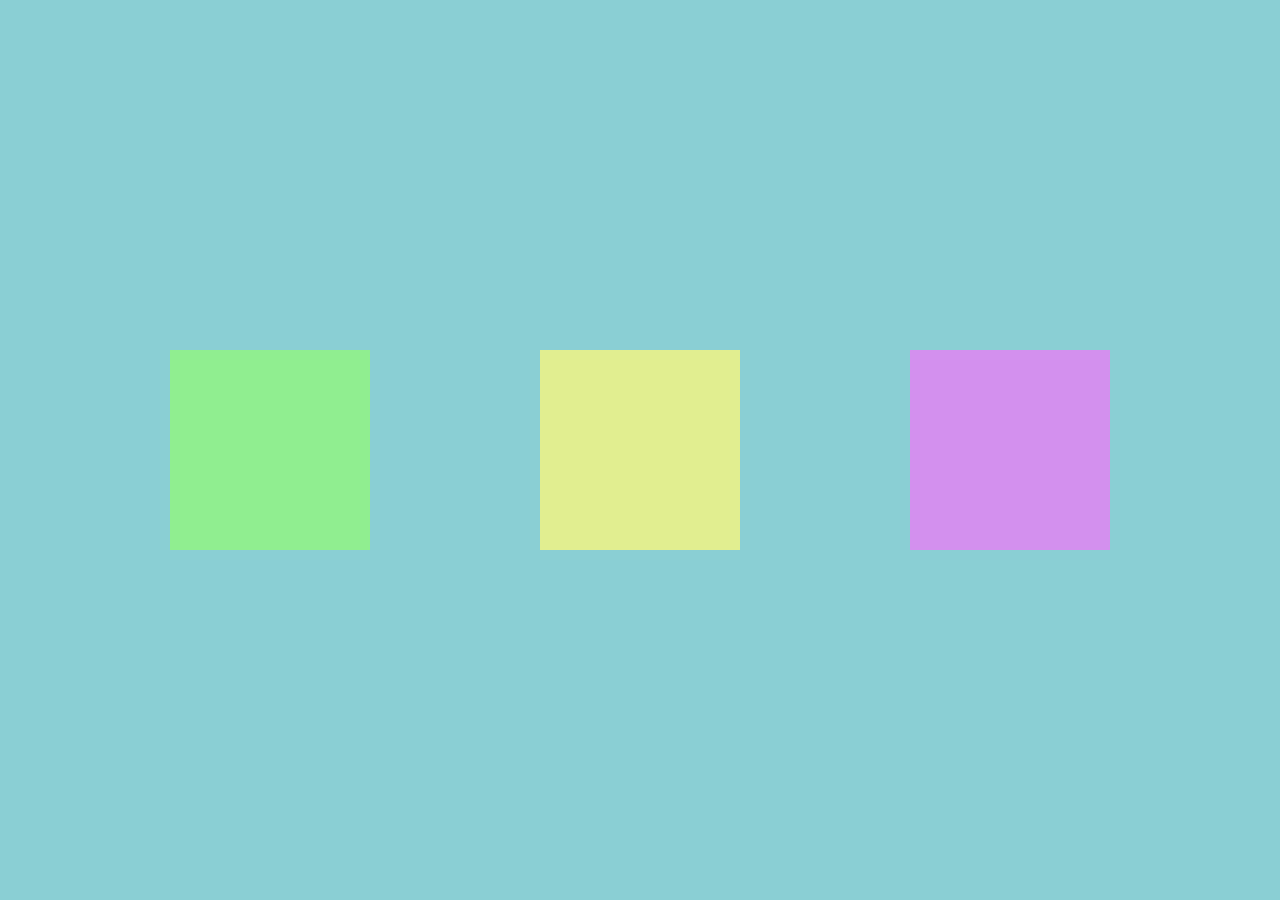
<file: Level-1/index.html>
<!DOCTYPE html>
<html lang="en">
<head>
    <meta charset="UTF-8">
    <meta name="viewport" content="width=device-width, initial-scale=1.0">
    <title>Document</title>
    <link rel="stylesheet" href="style.css">
</head>
<body>
    <div id="parent">
        <div id="child1"></div>
        <div id="child2"></div>
        <div id="child3"></div>
    </div>
</body>
</html>
</file>
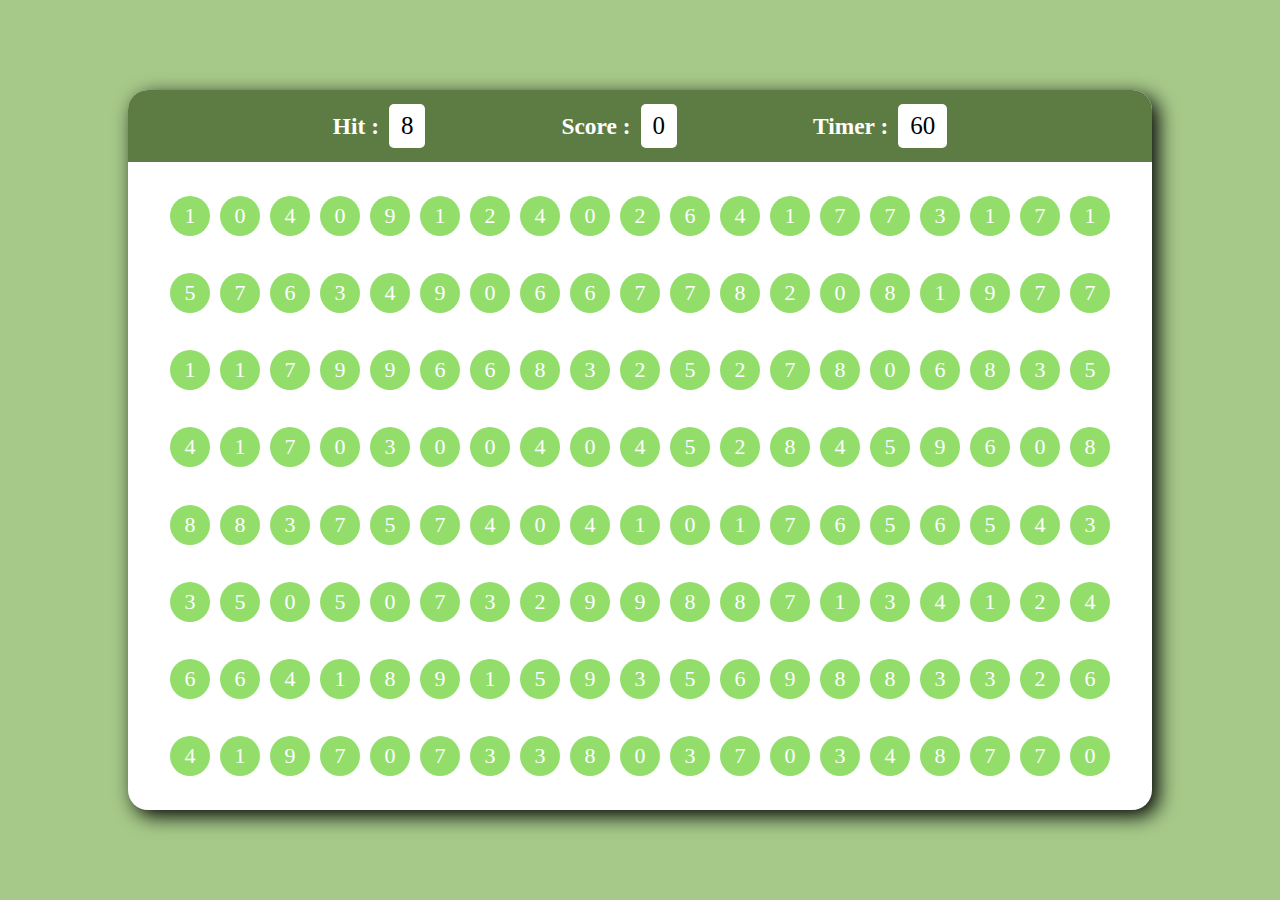
<file: Level-1/Bubble_Game/index.html>
<!DOCTYPE html>
<html lang="en">
<head>
    <meta charset="UTF-8">
    <meta name="viewport" content="width=device-width, initial-scale=1.0">
    <title>Practice-1</title>
    <link rel="stylesheet" href="style.css">
</head>
<body>
    <div id="main">
        <div id="panel">
            <div id="top-panel">
                <div class="ele">
                    <h3>Hit : </h3>
                    <div id="hitval" class="box">0</div>
                </div>
                <div class="ele">
                    <h3>Score : </h3>
                    <div id="scoreval" class="box">0</div>
                </div>
                <div class="ele">
                    <h3>Timer : </h3>
                    <div id="timerval" class="box">60</div>
                </div>
            </div>
            <div id="bottom-panel">
            </div>
        </div>
        <script src="function.js"></script>
    </div>
</body>
</html>
</file>
<file: Level-1/style.css>
*{
    margin: 0;
    padding: 0;
    box-sizing: border-box;
}
html, body{
    height: 100%;
    width: 100%;

}
#parent{
    height: 100%;
    width: 100%;
    background-color: rgb(138, 207, 212);
    display: flex;
    align-items: center;
    justify-content: space-evenly;

}
#child1{
    height:200px;
    width: 200px;
    background-color: lightgreen;
}
#child2{
    height:200px;
    width: 200px;
    background-color: rgb(225, 238, 144);
}
#child3{
    height:200px;
    width: 200px;
    background-color: rgb(211, 144, 238);
}
</file>
<file: Level-1/Bubble_Game/style.css>
*{
    padding: 0;
    margin: 0;
    box-sizing: border-box;
}
html, body{
    height: 100%;
    width: 100%;
}
#main {
    width: 100%;
    height: 100%;
    background-color: rgb(166, 201, 137);
    display: flex;
    align-items: center;
    justify-content: center;
}
#panel{
    width: 80%;
    height: 80%;
    background-color: rgb(255, 255, 255);
    border-radius: 20px;
    overflow: hidden;
    box-shadow: 6px 6px 20px black;
}
#top-panel{
    width: 100%;
    height: 10%;
    background-color: rgb(93, 124, 68);
    display: flex;
    align-items: center;
    justify-content: space-between;
    padding: 0 20%;
}
.ele{
    display: flex;
    align-items: center;
    /* justify-content: flex-end; */
    gap: 10px;
    font-size: 20px;
    color: white;
}
.box{
    font-size: 25px;
    padding: 8px 12px;
    background-color: white;
    align-items: center;
    justify-content: center;
    border-radius: 5px;
    color: black;
}
#bottom-panel{
    /* background-color: rgb(255, 255, 168); */
    width: 100%;
    height: 90%;
    padding: 20px;
    display: flex;
    align-items: center;
    justify-content: center;
    color: green;
    font-size: 50px;
    gap: 10px;
    flex-wrap: wrap;
}
.bubble{
    width: 40px;
    height: 40px;
    background-color: #93de6b;
    color: white;
    border-radius: 50%;
    display: flex;
    font-size: 22px;
    align-items: center;
    justify-content: center;
    padding: 20px;
}
.bubble:hover{
    background-color: #3b6226;
    cursor: pointer;
}
</file>
